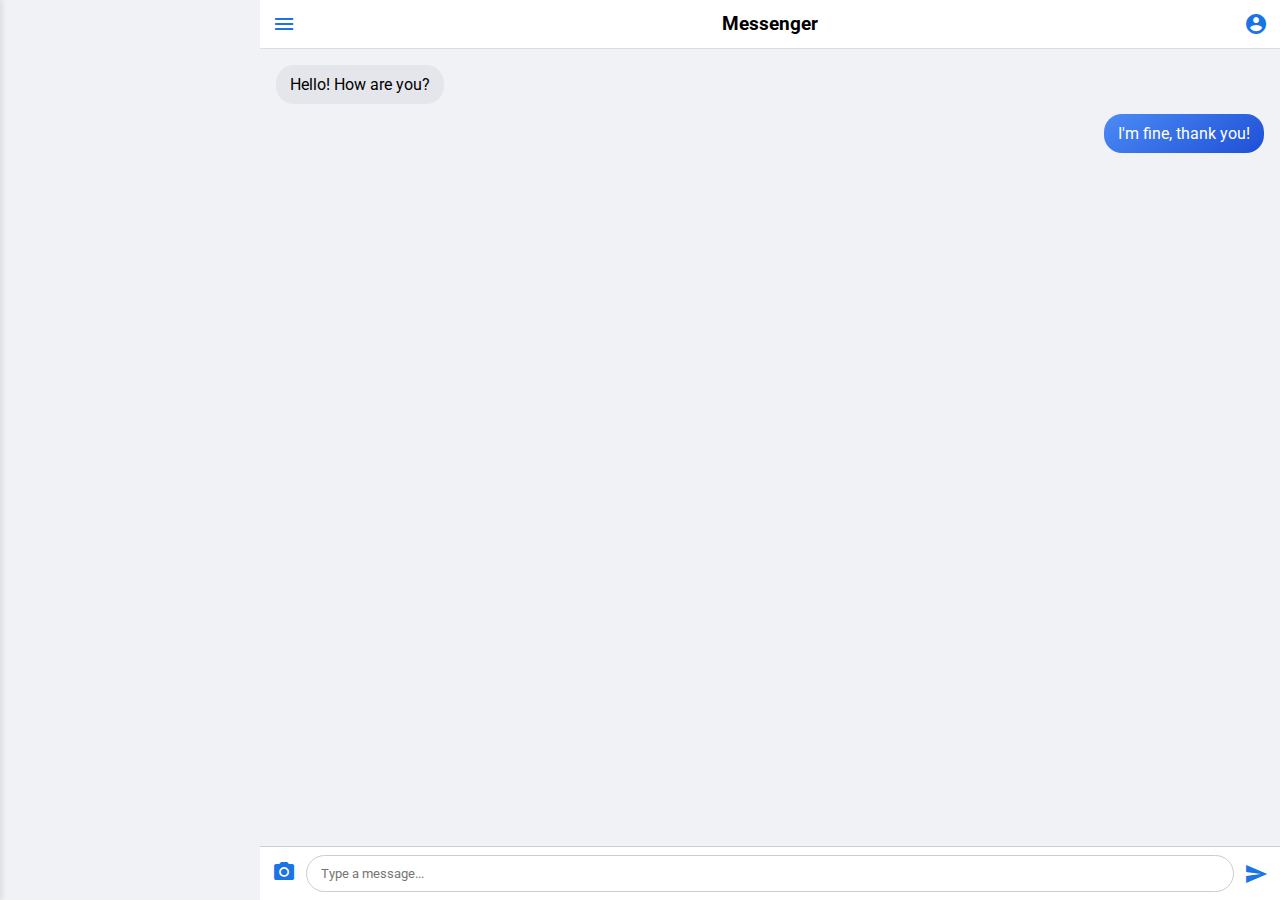
<file: index.html>
<!DOCTYPE html>
<html lang="en">
<head>
  <meta charset="UTF-8" />
  <meta name="viewport" content="width=device-width, initial-scale=1.0"/>
  <title>Messenger Chat</title>
  <link href="https://fonts.googleapis.com/css2?family=Roboto&display=swap" rel="stylesheet">
  <link href="https://fonts.googleapis.com/icon?family=Material+Icons" rel="stylesheet">

  <style>
    :root {
      --primary: #1b74e4;
      --gradient1: #4c8bf5;
      --gradient2: #1e4fd6;
      --bg: #f0f2f5;
      --header: #ffffff;
      --sidebar-width: 260px;
    }

    * {
      margin: 0;
      padding: 0;
      box-sizing: border-box;
      font-family: 'Roboto', sans-serif;
    }

    body {
      background: var(--bg);
      overflow: hidden;
      display: flex;
      height: 100vh;
      width: 100vw;
    }

    .sidebar {
      background: white;
      width: var(--sidebar-width);
      transition: transform 0.3s;
      box-shadow: 2px 0 6px rgba(0,0,0,0.1);
      overflow-y: auto;
    }

    .sidebar.hidden {
      transform: translateX(-100%);
    }

    .chat-area {
      flex: 1;
      display: flex;
      flex-direction: column;
      background: var(--bg);
    }

    .header {
      background: var(--header);
      padding: 12px;
      display: flex;
      align-items: center;
      justify-content: space-between;
      border-bottom: 1px solid #ddd;
    }

    .header .material-icons {
      cursor: pointer;
      color: var(--primary);
    }

    .chat-body {
      flex: 1;
      padding: 16px;
      overflow-y: auto;
      display: flex;
      flex-direction: column;
      gap: 10px;
    }

    .message {
      max-width: 75%;
      padding: 10px 14px;
      border-radius: 18px;
      color: white;
      background: linear-gradient(145deg, var(--gradient1), var(--gradient2));
      align-self: flex-end;
      word-wrap: break-word;
    }

    .message.other {
      align-self: flex-start;
      background: #e4e6eb;
      color: black;
    }

    .chat-footer {
      padding: 8px 12px;
      background: white;
      display: flex;
      align-items: center;
      gap: 10px;
      border-top: 1px solid #ccc;
    }

    .chat-footer input[type="text"] {
      flex: 1;
      padding: 10px 14px;
      border: 1px solid #ccc;
      border-radius: 20px;
      outline: none;
    }

    .chat-footer .material-icons {
      cursor: pointer;
      color: var(--primary);
    }

    .chat-footer input[type="file"] {
      display: none;
    }

    .user-list {
      padding: 12px;
    }

    .user {
      padding: 10px;
      border-bottom: 1px solid #eee;
      display: flex;
      align-items: center;
      justify-content: space-between;
    }

    .user .name {
      font-weight: 500;
    }

    .user .status {
      width: 10px;
      height: 10px;
      border-radius: 50%;
      background: green;
    }

    @media (max-width: 768px) {
      .sidebar {
        position: absolute;
        z-index: 10;
        height: 100%;
      }

      .chat-area {
        width: 100%;
      }
    }
  </style>
</head>
<body>

  <!-- Sidebar -->
  <div class="sidebar hidden" id="sidebar">
    <div class="user-list">
      <div class="user">
        <span class="name">Alice</span>
        <span class="status"></span>
      </div>
      <div class="user">
        <span class="name">Bob</span>
        <span class="status"></span>
      </div>
      <div class="user">
        <span class="name">Charlie</span>
        <span class="status"></span>
      </div>
    </div>
  </div>

  <!-- Chat Area -->
  <div class="chat-area">
    <div class="header">
      <span class="material-icons" onclick="toggleSidebar()">menu</span>
      <h3>Messenger</h3>
      <span class="material-icons">account_circle</span>
    </div>

    <div class="chat-body" id="chatBody">
      <div class="message other">Hello! How are you?</div>
      <div class="message">I'm fine, thank you!</div>
    </div>

    <div class="chat-footer">
      <label for="photo">
        <span class="material-icons">photo_camera</span>
      </label>
      <input type="file" id="photo" accept="image/*"/>
      <input type="text" id="msgInput" placeholder="Type a message...">
      <span class="material-icons" onclick="sendMessage()">send</span>
    </div>
  </div>

  <script>
    function toggleSidebar() {
      document.getElementById('sidebar').classList.toggle('hidden');
    }

    function sendMessage() {
      const input = document.getElementById('msgInput');
      const msg = input.value.trim();
      if (msg) {
        const chatBody = document.getElementById('chatBody');
        const div = document.createElement('div');
        div.className = 'message';
        div.innerText = msg;
        chatBody.appendChild(div);
        input.value = '';
        chatBody.scrollTop = chatBody.scrollHeight;
      }
    }
  </script>

</body>
</html>
</file>
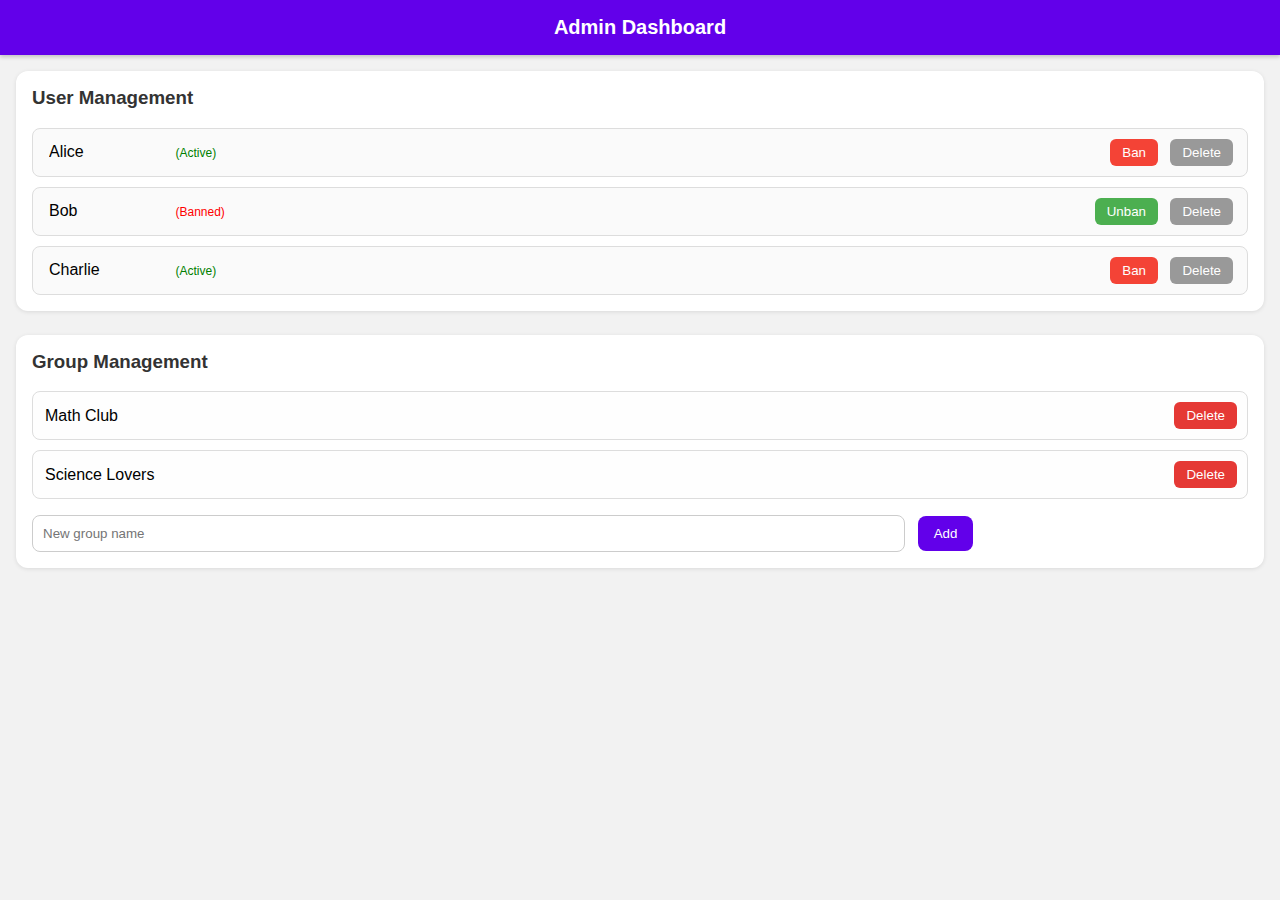
<file: admin.html>
<!DOCTYPE html>
<html lang="en">
<head>
  <meta charset="UTF-8">
  <title>Admin Panel</title>
  <meta name="viewport" content="width=device-width, initial-scale=1.0">
</head>
<body style="margin: 0; font-family: 'Roboto', sans-serif; background: #f2f2f2;">

  <div style="display: flex; flex-direction: column; min-height: 100vh;">

    <!-- Header -->
    <header style="background-color: #6200ea; color: white; padding: 16px; font-size: 20px; font-weight: bold; box-shadow: 0 2px 4px rgba(0,0,0,0.2); text-align: center;">
      Admin Dashboard
    </header>

    <!-- Main Content -->
    <main style="flex: 1; padding: 16px; display: flex; flex-direction: column; gap: 24px;">

      <!-- User Management -->
      <section style="background: white; border-radius: 12px; padding: 16px; box-shadow: 0 1px 4px rgba(0,0,0,0.1);">
        <h3 style="margin-top: 0; color: #333;">User Management</h3>
        <div id="userList" style="display: flex; flex-direction: column; gap: 10px;"></div>
      </section>

      <!-- Group Management -->
      <section style="background: white; border-radius: 12px; padding: 16px; box-shadow: 0 1px 4px rgba(0,0,0,0.1);">
        <h3 style="margin-top: 0; color: #333;">Group Management</h3>
        <div id="groupList" style="display: flex; flex-direction: column; gap: 10px;"></div>
        <div style="margin-top: 16px;">
          <input id="newGroup" type="text" placeholder="New group name" style="padding: 10px; width: 70%; border: 1px solid #ccc; border-radius: 8px;">
          <button onclick="addGroup()" style="padding: 10px 16px; background: #6200ea; color: white; border: none; border-radius: 8px; margin-left: 8px;">Add</button>
        </div>
      </section>

    </main>
  </div>

  <!-- JS Data & Logic -->
  <script>
    const users = [
      { name: 'Alice', banned: false },
      { name: 'Bob', banned: true },
      { name: 'Charlie', banned: false }
    ];

    const groups = ['Math Club', 'Science Lovers'];

    function renderUsers() {
      const container = document.getElementById('userList');
      container.innerHTML = '';

      users.forEach((user, index) => {
        const card = document.createElement('div');
        card.style = 'display: flex; align-items: center; justify-content: space-between; padding: 10px 14px; border: 1px solid #ddd; border-radius: 8px; background: #fafafa;';
        card.innerHTML = `
          <div>
            <input type="text" value="${user.name}" onchange="updateUserName(${index}, this.value)" style="border: none; background: transparent; font-size: 16px; width: 120px;" />
            <span style="font-size: 12px; color: ${user.banned ? 'red' : 'green'};">(${user.banned ? 'Banned' : 'Active'})</span>
          </div>
          <div>
            <button onclick="toggleBan(${index})" style="margin-right: 8px; padding: 6px 12px; border: none; border-radius: 6px; background: ${user.banned ? '#4caf50' : '#f44336'}; color: white;">
              ${user.banned ? 'Unban' : 'Ban'}
            </button>
            <button onclick="deleteUser(${index})" style="padding: 6px 12px; border: none; border-radius: 6px; background: #999; color: white;">Delete</button>
          </div>
        `;
        container.appendChild(card);
      });
    }

    function renderGroups() {
      const container = document.getElementById('groupList');
      container.innerHTML = '';

      groups.forEach((group, index) => {
        const row = document.createElement('div');
        row.style = 'display: flex; justify-content: space-between; align-items: center; padding: 10px; border: 1px solid #ddd; border-radius: 8px; background: #fefefe;';
        row.innerHTML = `
          <input value="${group}" onchange="editGroup(${index}, this.value)" style="flex: 1; border: none; font-size: 16px; background: transparent;" />
          <button onclick="deleteGroup(${index})" style="margin-left: 10px; background: #e53935; color: white; border: none; padding: 6px 12px; border-radius: 6px;">Delete</button>
        `;
        container.appendChild(row);
      });
    }

    function updateUserName(index, newName) {
      users[index].name = newName;
      renderUsers();
    }

    function deleteUser(index) {
      if (confirm("Delete this user?")) {
        users.splice(index, 1);
        renderUsers();
      }
    }

    function toggleBan(index) {
      users[index].banned = !users[index].banned;
      renderUsers();
    }

    function addGroup() {
      const input = document.getElementById('newGroup');
      const name = input.value.trim();
      if (name !== '') {
        groups.push(name);
        input.value = '';
        renderGroups();
      }
    }

    function editGroup(index, newName) {
      groups[index] = newName;
    }

    function deleteGroup(index) {
      if (confirm("Delete this group?")) {
        groups.splice(index, 1);
        renderGroups();
      }
    }

    // Init
    renderUsers();
    renderGroups();
  </script>

</body>
</html>
</file>
